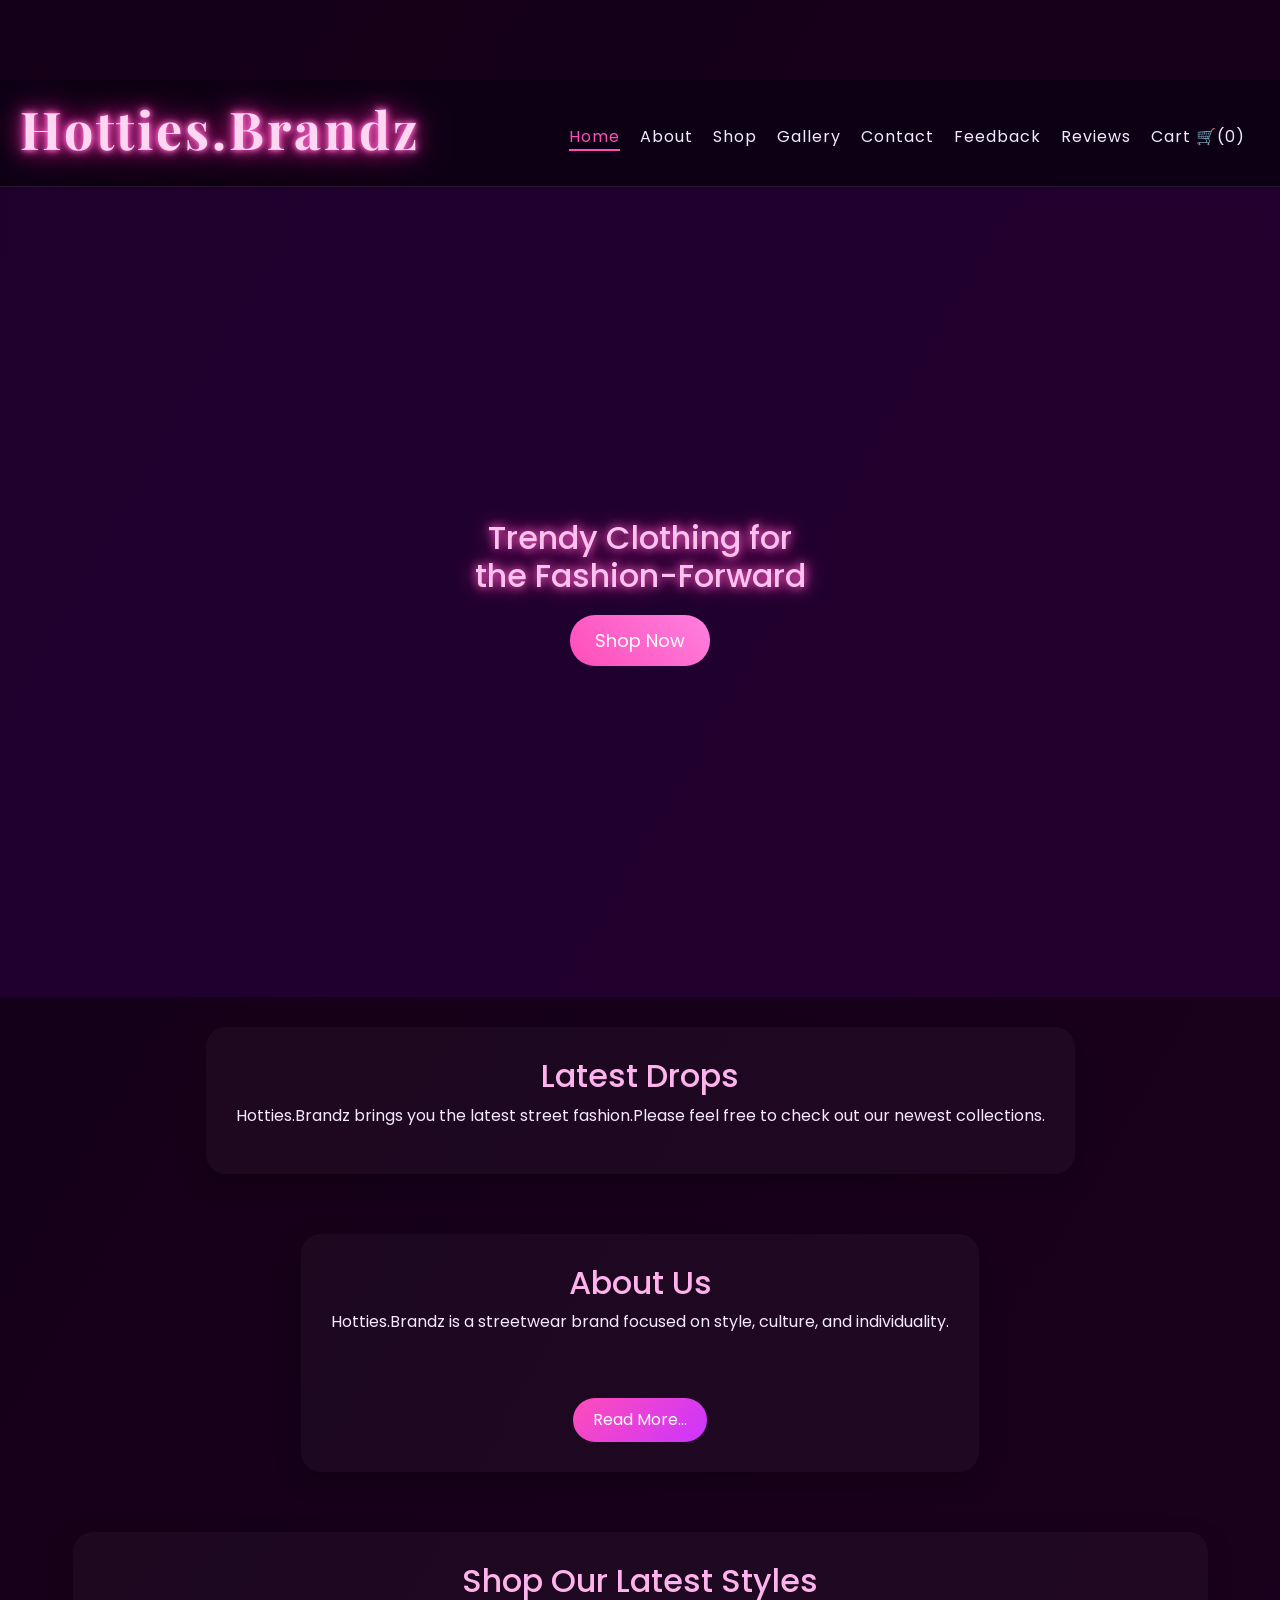
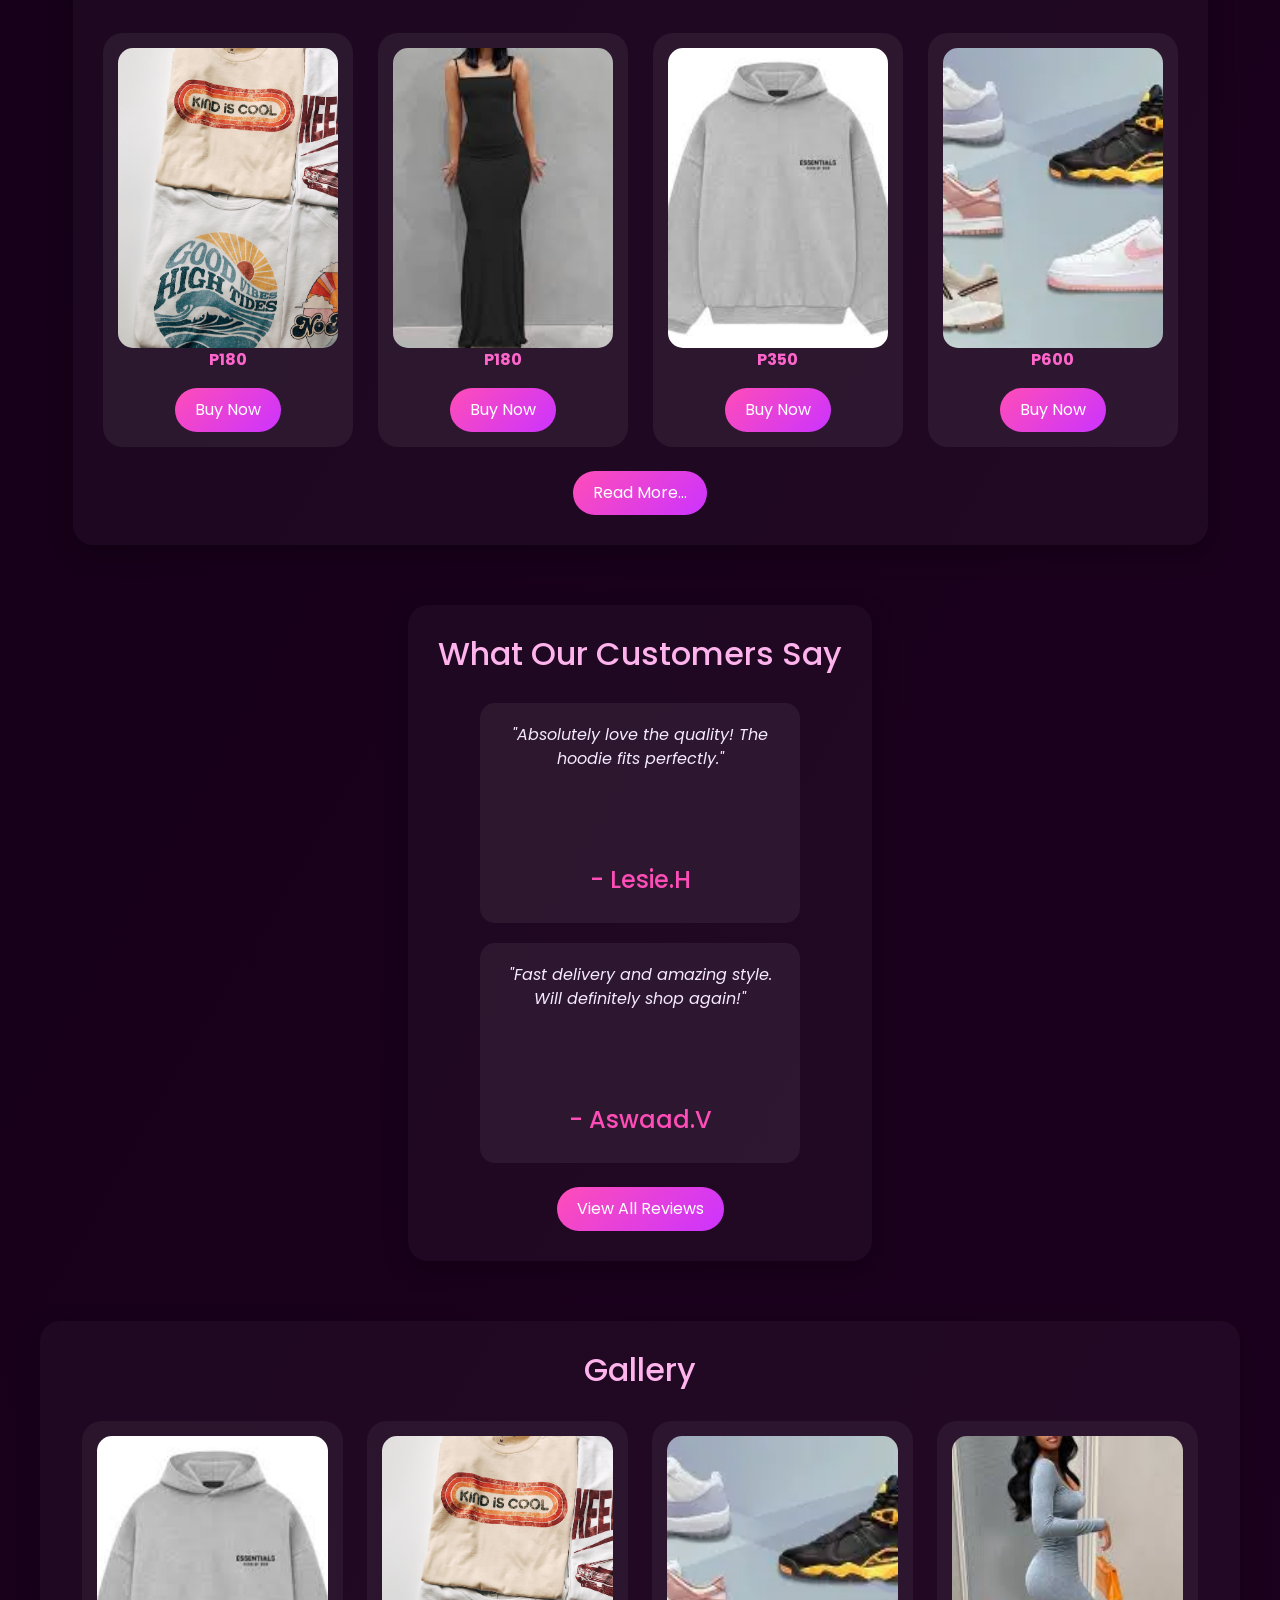
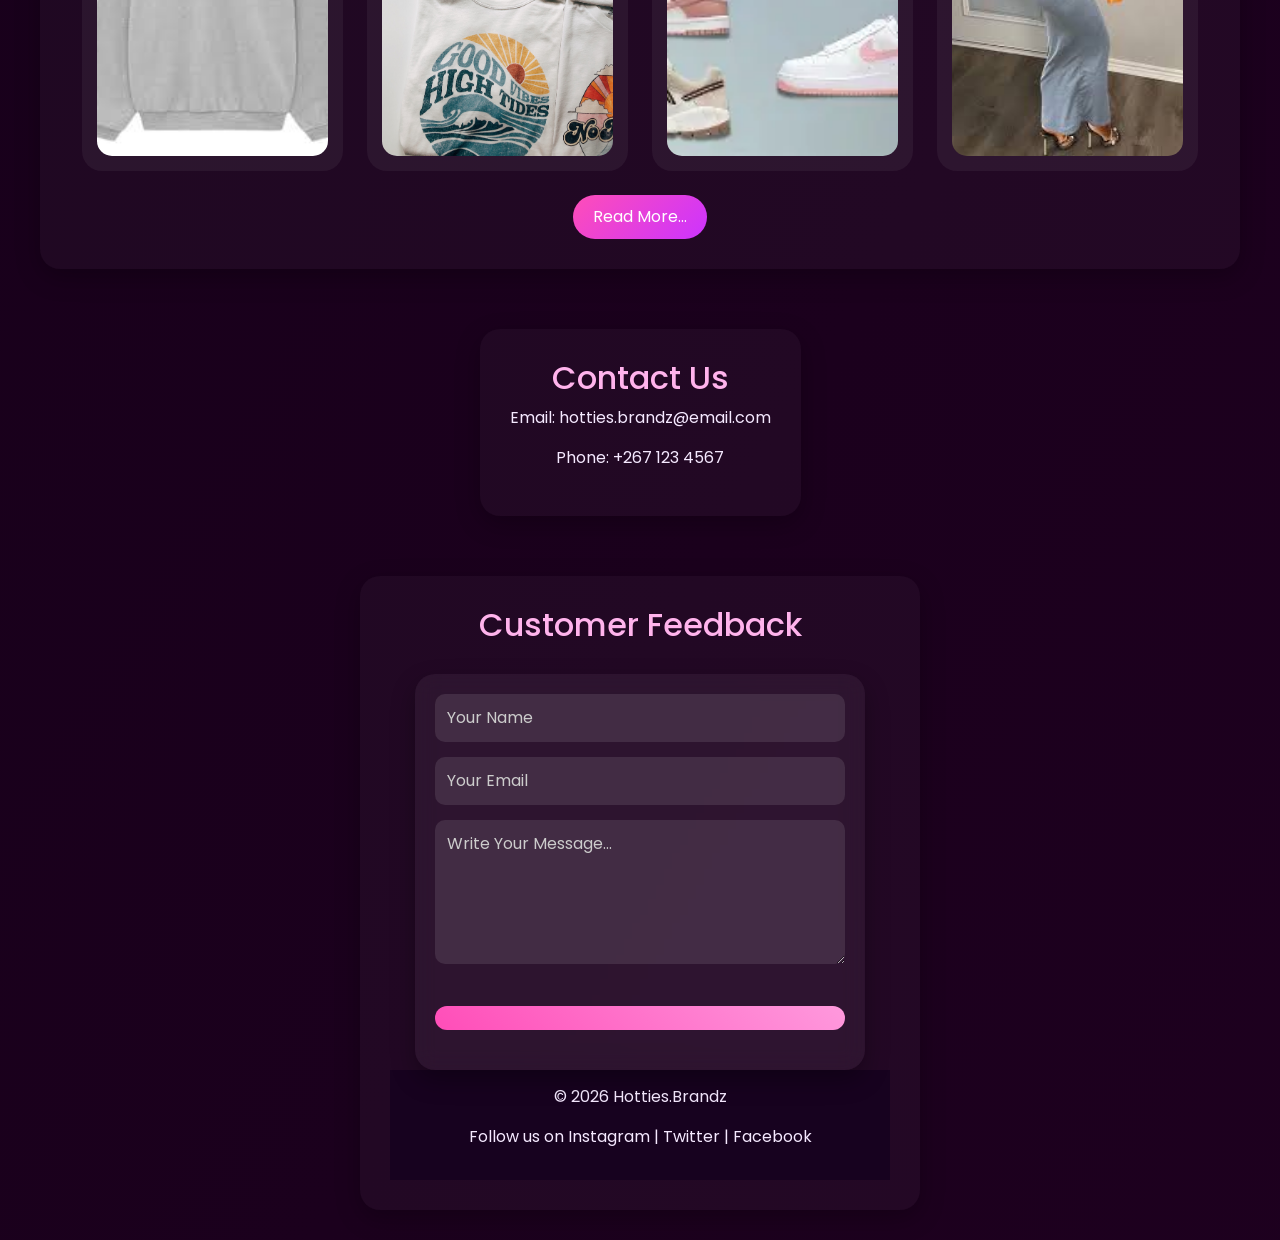
<file: index.html>
<!DOCTYPE html>
<html lang="en">
<head>
    <meta charset="UTF-8">
    <meta name="viewport" content="width=device-width, initial-scale=1.0">
    <link href="https://cdn.jsdelivr.net/npm/bootstrap@5.3.3/dist/css/bootstrap.min.css" rel="stylesheet">
    <link rel="stylesheet" href="style.css">
    <title>Hotties.Brandz</title>
    <link href="https://fonts.googleapis.com/css2?family=Playfair+Display:wght@500&family=Poppins:wght@300;400&display=swap" rel="stylesheet">
</head>
<body>
 <header>
     <h1 class="logo">Hotties.Brandz</h1>
     <button class="menu-toggle" onclick="toggleMenu()">
    ☰
    </button>

    <nav class="nav">
        <a href="index.html">Home</a>
        <a href="about.html">About</a>
        <a href="shop.html">Shop</a>
        <a href="gallery.html">Gallery</a>
        <a href="contact.html">Contact</a>
        <a href="feedback.html">Feedback</a>
        <a href="reviews.html">Reviews</a>
        <a href="cart.html">Cart 🛒(<span id="cart-count">0</span>)</a>
    </nav>
</header>
<section class="hero">
    
    <video class="hero-video" autoplay muted loop playsinline>
        <source src="neon.mp4" type="video/mp4">
        Your browser does not support the video tag.
    </video>

    <div class="hero-overlay"></div>

    <div class="hero-content">
        <h2>Trendy Clothing for <br> the Fashion-Forward</h2>
        <button onclick="location.href='shop.html'">Shop Now</button>
    </div>

</section>


<section class="content reveal">
    <h2>Latest Drops</h2>
    <p>Hotties.Brandz brings you the latest street fashion.Please feel free to check out our newest collections.</p>
</section>

<section class="content reveal">
    <h2>About Us</h2>
    <p>Hotties.Brandz is a streetwear brand focused on style, culture, and individuality.</p><br>
    <br>
    <a href="about.html">
        <button>Read More...</button>
    </a>
</section>

<section class="content reveal">
    <h2>Shop Our Latest Styles</h2>

    <div class="products row g-4">

        <div class="card col-md-4 col-sm-6">
            <img src="tshirts.png">
            <p>P180</p>
            <button onclick="showMessage()">Buy Now</button>
        </div>
        <div class="card col-md-4 col-sm-6">
            <img src="maxidress.png">
            <p>P180</p>
            <button onclick="showMessage()">Buy Now</button>
        </div>
       
       <div class="card col-md-4 col-sm-6">
            <img src="hoodie.jpeg.jfif">
            <p>P350</p>
            <button onclick="showMessage()">Buy Now</button>
        </div>
       
       <div class="card col-md-4 col-sm-6">
            <img src="sneakers.png">
            <p>P600</p>
           <button onclick="showMessage()">Buy Now</button>
        </div>
    </div>
    <br>
    <a href="shop.html">
        <button>Read More...</button>
    </a>
</section>
    <section class="content reveal">
    <h2>What Our Customers Say</h2>

    <div class="reviews">

        <div class="review-card">
            <p>"Absolutely love the quality! The hoodie fits perfectly."</p>
            <h4>- Lesie.H</h4>
        </div>

        <div class="review-card">
            <p>"Fast delivery and amazing style. Will definitely shop again!"</p>
            <h4>- Aswaad.V</h4>
        </div>

    </div>

    <br>
    <a href="reviews.html">
        <button>View All Reviews</button>
    </a>
</section>

<section class="content reveal">
    <h2>Gallery</h2>

     <div class="row g-4 justify-content-center">

    <div class="col-md-3 col-sm-6">
        <div class="gallery-card">
            <img src="hoodie.jpeg.jfif" alt="Hoodie">
        </div>
    </div>

    <div class="col-md-3 col-sm-6">
        <div class="gallery-card">
            <img src="tshirts.png" alt="T-Shirt">
        </div>
    </div>

    <div class="col-md-3 col-sm-6">
        <div class="gallery-card">
            <img src="sneakers.png" alt="Sneakers">
        </div>
    </div>

    <div class="col-md-3 col-sm-6">
        <div class="gallery-card">
            <img src="maxidress2.png" alt="Dress">
        </div>
    </div>

</div>
    <br>
    <a href="gallery.html">
        <button>Read More...</button>
    </a>
</section>
    
<section class="content reveal">
    <h2>Contact Us</h2>
    <p>Email: hotties.brandz@email.com</p>
    <p>Phone: +267 123 4567</p>
</section>

<section class="content reveal">
    <h2>Customer Feedback</h2>

    <form class="feedback-form">
        <input type="text" placeholder="Your Name" required>
        <input type="email" placeholder="Your Email" required>
        <textarea placeholder="Write Your Message..." rows="5" required></textarea>
        <button type="submit" class="submit-btn" onclick="showMessage()"></button>
    </form>
    <script src="script.js"></script>
    <script src="https://cdn.jsdelivr.net/npm/bootstrap@5.3.3/dist/js/bootstrap.bundle.min.js"></script>

<footer class="container-fluid">
    <p>© 2026 Hotties.Brandz</p>
    <p>Follow us on Instagram | Twitter | Facebook</p>
</footer>
</section>


</body>
</html>
</file>
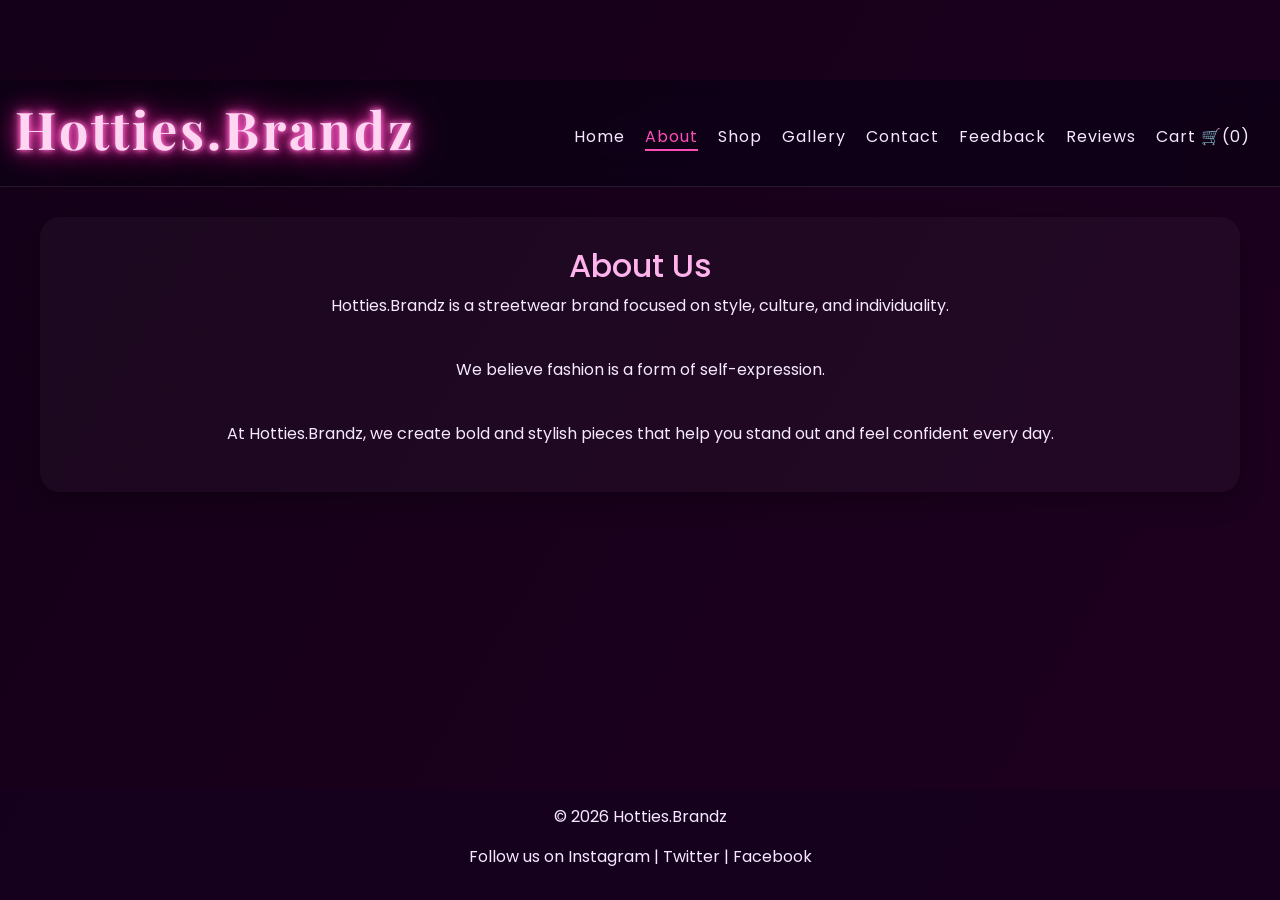
<file: about.html>
<!DOCTYPE html>
<html lang="en">
<head>
    <meta charset="UTF-8">
    <meta name="viewport" content="width=device-width, initial-scale=1.0">
    <link href="https://cdn.jsdelivr.net/npm/bootstrap@5.3.3/dist/css/bootstrap.min.css" rel="stylesheet">
    <link rel="stylesheet" href="style.css">
    <title>About - Hotties.brandz</title>
    <link href="https://fonts.googleapis.com/css2?family=Playfair+Display:wght@500&family=Poppins:wght@300;400&display=swap" rel="stylesheet">
</head>
<body>
 <header class="container-fluid">
  <h1 class="logo">Hotties.Brandz</h1>
     <button class="menu-toggle" onclick="toggleMenu()">
    ☰
    </button>

    <nav class="nav">
        <a href="index.html">Home</a>
        <a href="about.html">About</a>
        <a href="shop.html">Shop</a>
        <a href="gallery.html">Gallery</a>
        <a href="contact.html">Contact</a>
        <a href="feedback.html">Feedback</a>
        <a href="reviews.html">Reviews</a>
        <a href="cart.html">Cart 🛒(<span id="cart-count">0</span>)</a>
    </nav>
</header>
<section class="content container">
    
    <h2>About Us</h2>
    <p>Hotties.Brandz is a streetwear brand focused on style, culture, and individuality.</p><br>
    <p>We believe fashion is a form of self-expression.</p><br>
    <p>At Hotties.Brandz, we create bold and stylish pieces that help you stand out and feel confident every day.</p>
</section>

<footer class="container-fluid">
    <p>© 2026 Hotties.Brandz</p>
    <p>Follow us on Instagram | Twitter | Facebook</p>
</footer>
<script src="script.js"></script>
<script src="https://cdn.jsdelivr.net/npm/bootstrap@5.3.3/dist/js/bootstrap.bundle.min.js"></script>
</body>
</html>
</file>
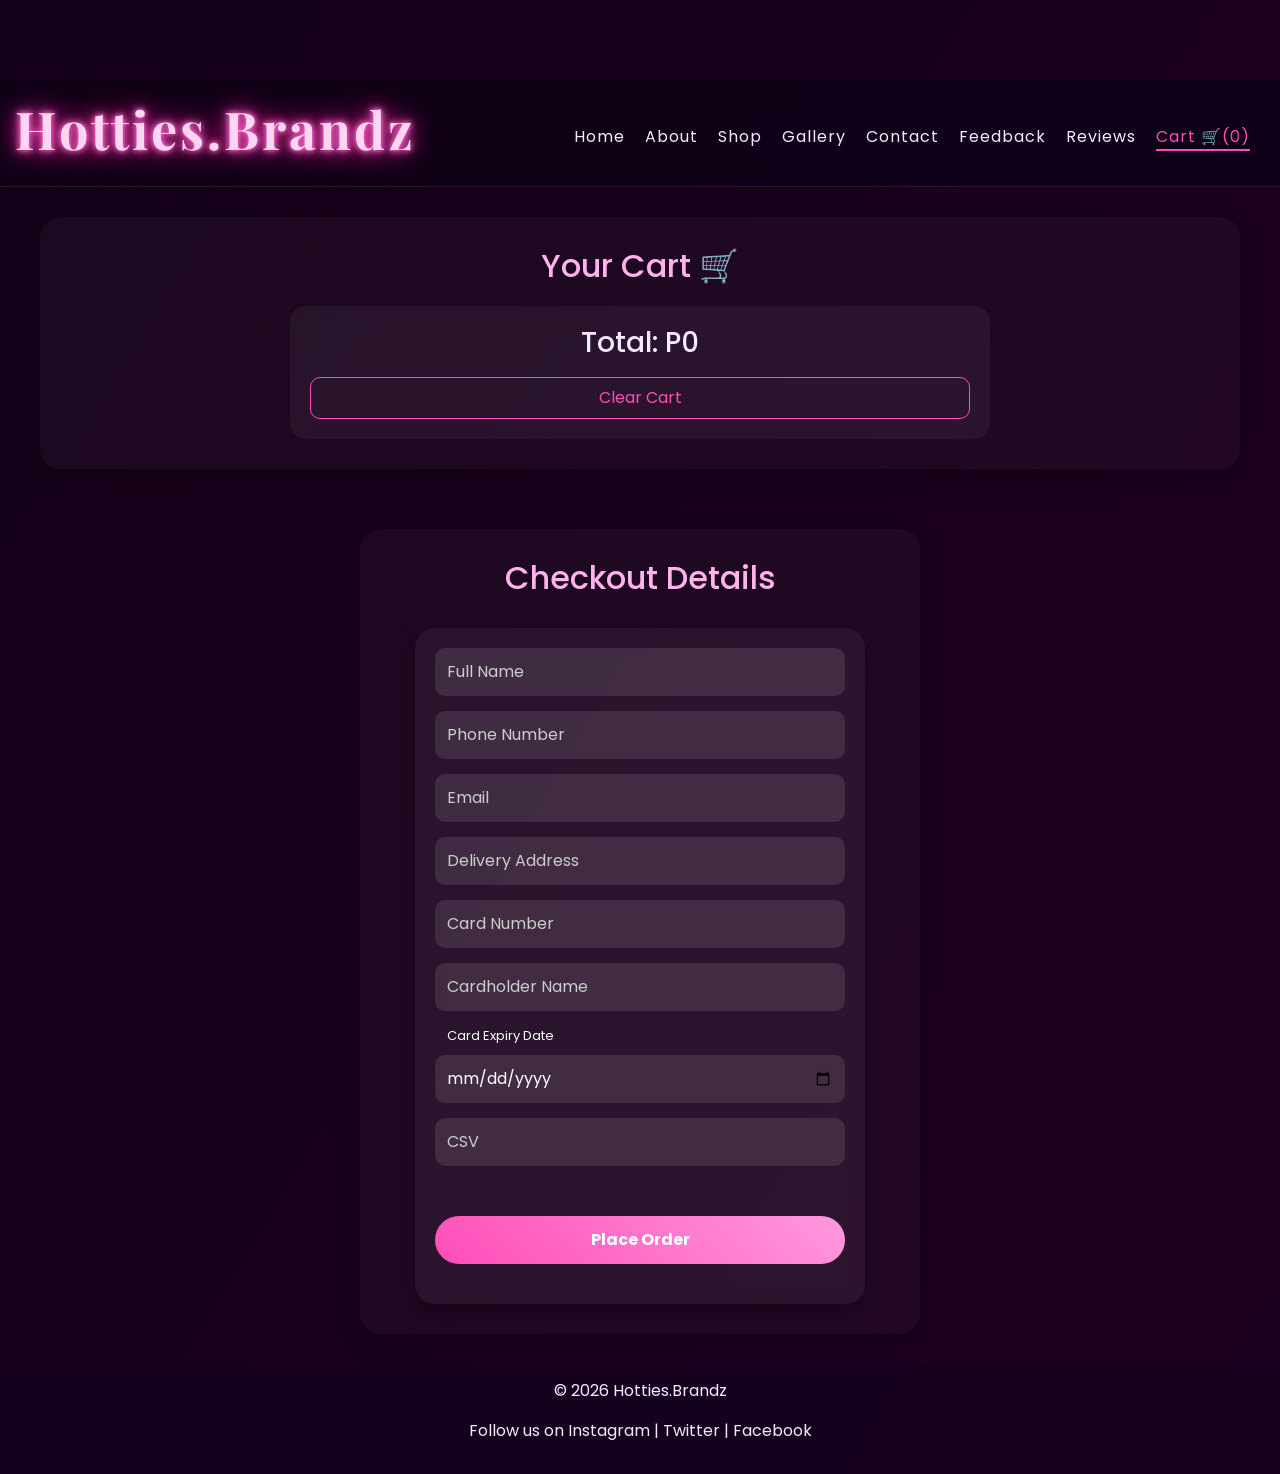
<file: cart.html>
<!DOCTYPE html>
<html lang="en">
<head>
    <meta charset="UTF-8">
    <meta name="viewport" content="width=device-width, initial-scale=1.0">
    <link href="https://cdn.jsdelivr.net/npm/bootstrap@5.3.3/dist/css/bootstrap.min.css" rel="stylesheet">
    <link rel="stylesheet" href="style.css">
    <title>Cart - Hotties.brandz</title>
    <link href="https://fonts.googleapis.com/css2?family=Playfair+Display:wght@500&family=Poppins:wght@300;400&display=swap" rel="stylesheet">
</head>
<body>

<header class="container-fluid">
     <h1 class="logo">Hotties.Brandz</h1>
   
    <button class="menu-toggle" onclick="toggleMenu()">
       ☰
    </button>

    <nav class="nav">
        <a href="index.html">Home</a>
        <a href="about.html">About</a>
        <a href="shop.html">Shop</a>
        <a href="gallery.html">Gallery</a>
        <a href="contact.html">Contact</a>
        <a href="feedback.html">Feedback</a>
        <a href="reviews.html">Reviews</a>
        <a href="cart.html">Cart 🛒(<span id="cart-count">0</span>)</a>
    </nav>
</header>
    
<section class="content container">
    <h2>Your Cart 🛒</h2>

    <div class="cart-wrapper">
        <div id="cart-list"></div>

        <div class="cart-summary">
            <h3>Total: P<span id="cart-total">0</span></h3>

            <button onclick="clearCart()" class="clear-btn">Clear Cart</button>
        </div>
    </div>
</section>


<section id="order-form" class="content">
    <h2>Checkout Details</h2>

    <form onsubmit="submitOrder(event)" class="feedback-form">
        <input type="text" placeholder="Full Name" required>
        <input type="tel" placeholder="Phone Number" required>
        <input type="email" placeholder="Email">
        <input type="text" placeholder="Delivery Address" required>
        <input type="tel" placeholder="Card Number" pattern="[0-9]{13,19}" maxlength="19" autocomplete="cc-number" required>
        <input type="text" placeholder="Cardholder Name" required>
        <div class="label">
            <label>Card Expiry Date</label>
        </div>
        <input type="date" placeholder="Expiry Date" required>
        <input type="number" placeholder="CSV" required>

 <div class="btn-center">
    <button type="submit" class="submit-btn">Place Order</button>
</div>
        
    </form>
</section>

<section id="success-banner" class="content invisible">
    <h2>Your Order Has Been Placed</h2>
    <h3>Your order progress updates will be provided through provided contact details</h3>

    <div class="success-icon">
        <img src="success.png" width="20%">
    </div>
    
    <div class="btn-center">
    <a href="shop.html" class="submit-btn">
        Go Back to Shop
    </a>
</div>
</section>
    
<footer class="container-fluid">
    <p>© 2026 Hotties.Brandz</p>
    <p>Follow us on Instagram | Twitter | Facebook</p>
</footer>

<script src="script.js"></script>
<script src="https://cdn.jsdelivr.net/npm/bootstrap@5.3.3/dist/js/bootstrap.bundle.min.js"></script>
</body>
</html>
</file>
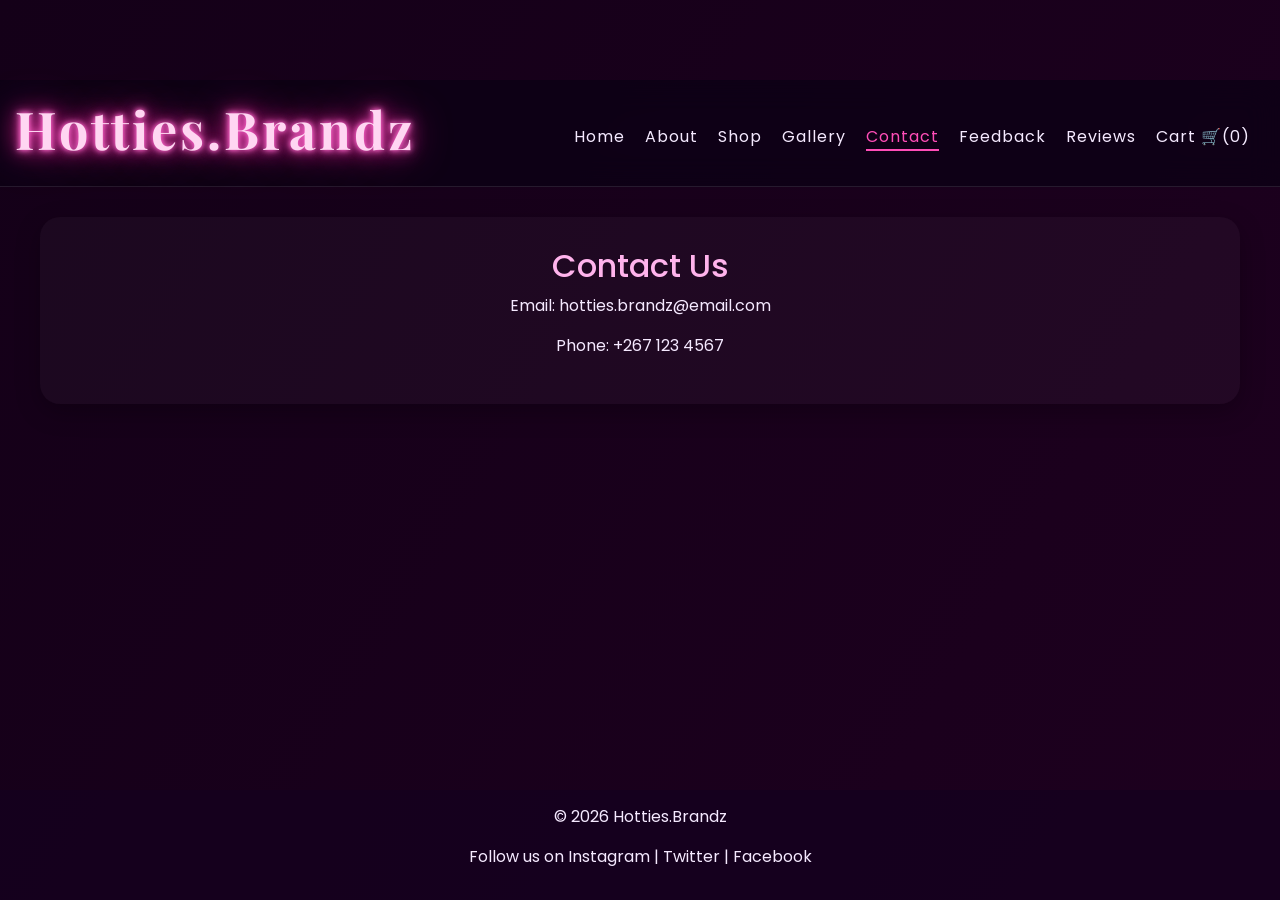
<file: contact.html>
<!DOCTYPE html>
<html lang="en">
<head>
    <meta charset="UTF-8">
    <meta name="viewport" content="width=device-width, initial-scale=1.0">
    <link href="https://cdn.jsdelivr.net/npm/bootstrap@5.3.3/dist/css/bootstrap.min.css" rel="stylesheet">
    <link rel="stylesheet" href="style.css">
    <title>Contact</title>
    <link href="https://fonts.googleapis.com/css2?family=Playfair+Display:wght@500&family=Poppins:wght@300;400&display=swap" rel="stylesheet">
</head>
<body>
<header class="container-fluid">
     <h1 class="logo">Hotties.Brandz</h1>
    <button class="menu-toggle" onclick="toggleMenu()">
    ☰
    </button>

    <nav class="nav">
        <a href="index.html">Home</a>
        <a href="about.html">About</a>
        <a href="shop.html">Shop</a>
        <a href="gallery.html">Gallery</a>
        <a href="contact.html">Contact</a>
        <a href="feedback.html">Feedback</a>
        <a href="reviews.html">Reviews</a>
        <a href="cart.html">Cart 🛒(<span id="cart-count">0</span>)</a>
    </nav>
</header>
<section class="content container">
    <h2>Contact Us</h2>
    <p>Email: hotties.brandz@email.com</p>
    <p>Phone: +267 123 4567</p>
</section>

<footer class="container-fluid">
    <p>© 2026 Hotties.Brandz</p>
    <p>Follow us on Instagram | Twitter | Facebook</p>
</footer>
<script src="script.js"></script>
<script src="https://cdn.jsdelivr.net/npm/bootstrap@5.3.3/dist/js/bootstrap.bundle.min.js"></script>
</body>
</html>
</file>
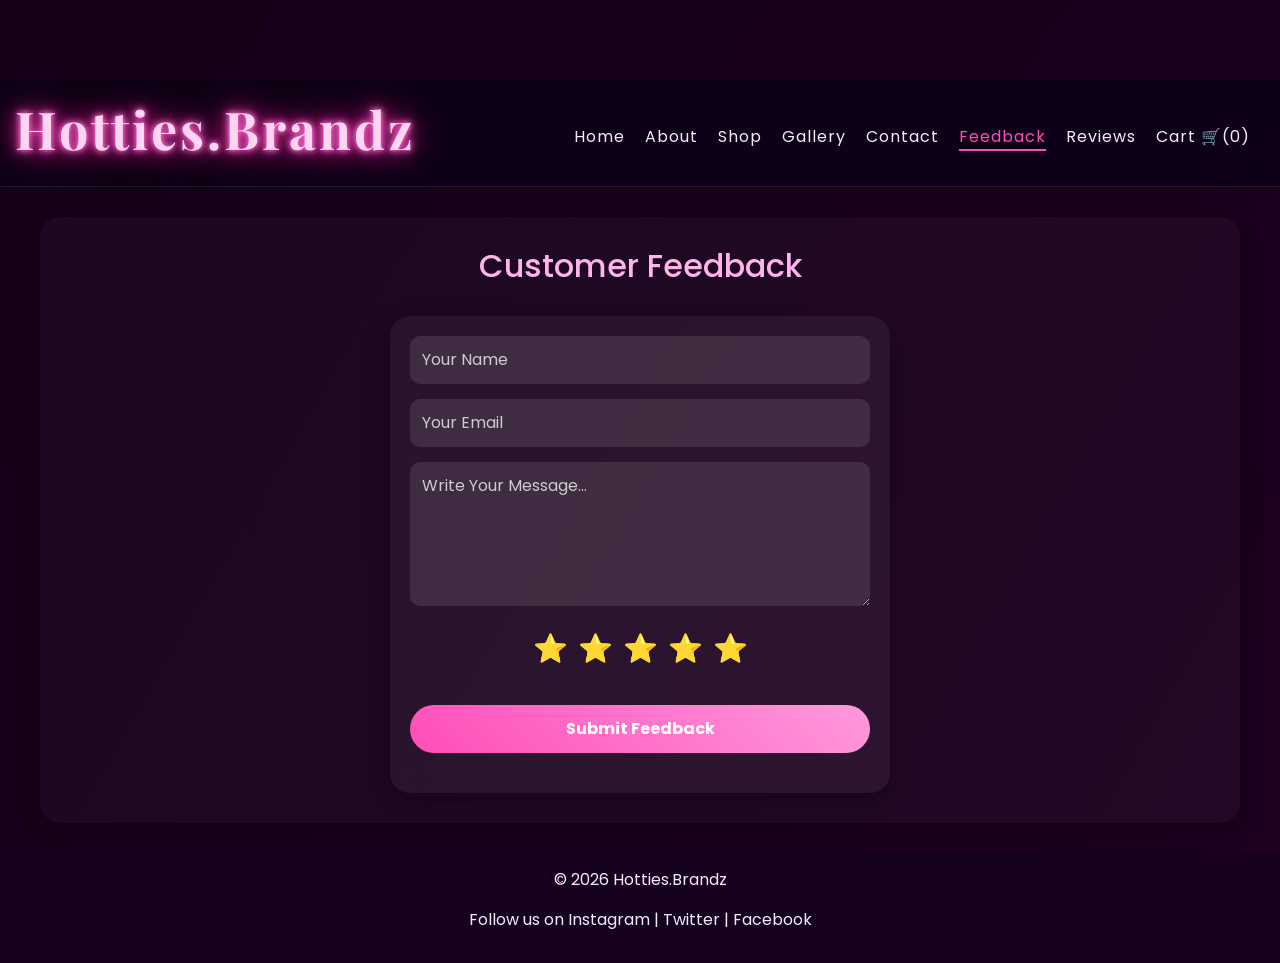
<file: feedback.html>
<!DOCTYPE html>
<html lang="en">
<head>
    <meta charset="UTF-8">
    <meta name="viewport" content="width=device-width, initial-scale=1.0">
    <link href="https://cdn.jsdelivr.net/npm/bootstrap@5.3.3/dist/css/bootstrap.min.css" rel="stylesheet">
    <link rel="stylesheet" href="style.css">
    <title>Feedback</title>
    <link href="https://fonts.googleapis.com/css2?family=Playfair+Display:wght@500&family=Poppins:wght@300;400&display=swap" rel="stylesheet">
</head>
<body>
   <header class="container-fluid">
     <h1 class="logo">Hotties.Brandz</h1>
    <button class="menu-toggle" onclick="toggleMenu()">
    ☰
    </button>

    <nav class="nav">
        <a href="index.html">Home</a>
        <a href="about.html">About</a>
        <a href="shop.html">Shop</a>
        <a href="gallery.html">Gallery</a>
        <a href="contact.html">Contact</a>
        <a href="feedback.html">Feedback</a>
        <a href="reviews.html">Reviews</a>
        <a href="cart.html">Cart 🛒(<span id="cart-count">0</span>)</a>
    </nav>
</header>
<section class="content container">
    <h2>Customer Feedback</h2>

    <form class="feedback-form" onsubmit="submitFeedback(event)">
    <input type="text" id="name" placeholder="Your Name" required>
    <input type="email" id="email" placeholder="Your Email" required>
    <textarea id="message" placeholder="Write Your Message..." rows="5" required></textarea>
    
 <div class="star-rating">
    <span onclick="setRating(1)">⭐</span>
    <span onclick="setRating(2)">⭐</span>
    <span onclick="setRating(3)">⭐</span>
    <span onclick="setRating(4)">⭐</span>
    <span onclick="setRating(5)">⭐</span>
</div>

<input type="hidden" id="rating" required>
<button type="submit" class="submit-btn">Submit Feedback</button>

</form>
    <script src="script.js"></script>
    <script src="https://cdn.jsdelivr.net/npm/bootstrap@5.3.3/dist/js/bootstrap.bundle.min.js"></script>
</section>

<footer class="container-fluid">
    <p>© 2026 Hotties.Brandz</p>
    <p>Follow us on Instagram | Twitter | Facebook</p>
</footer>
</body>
</html>
</file>
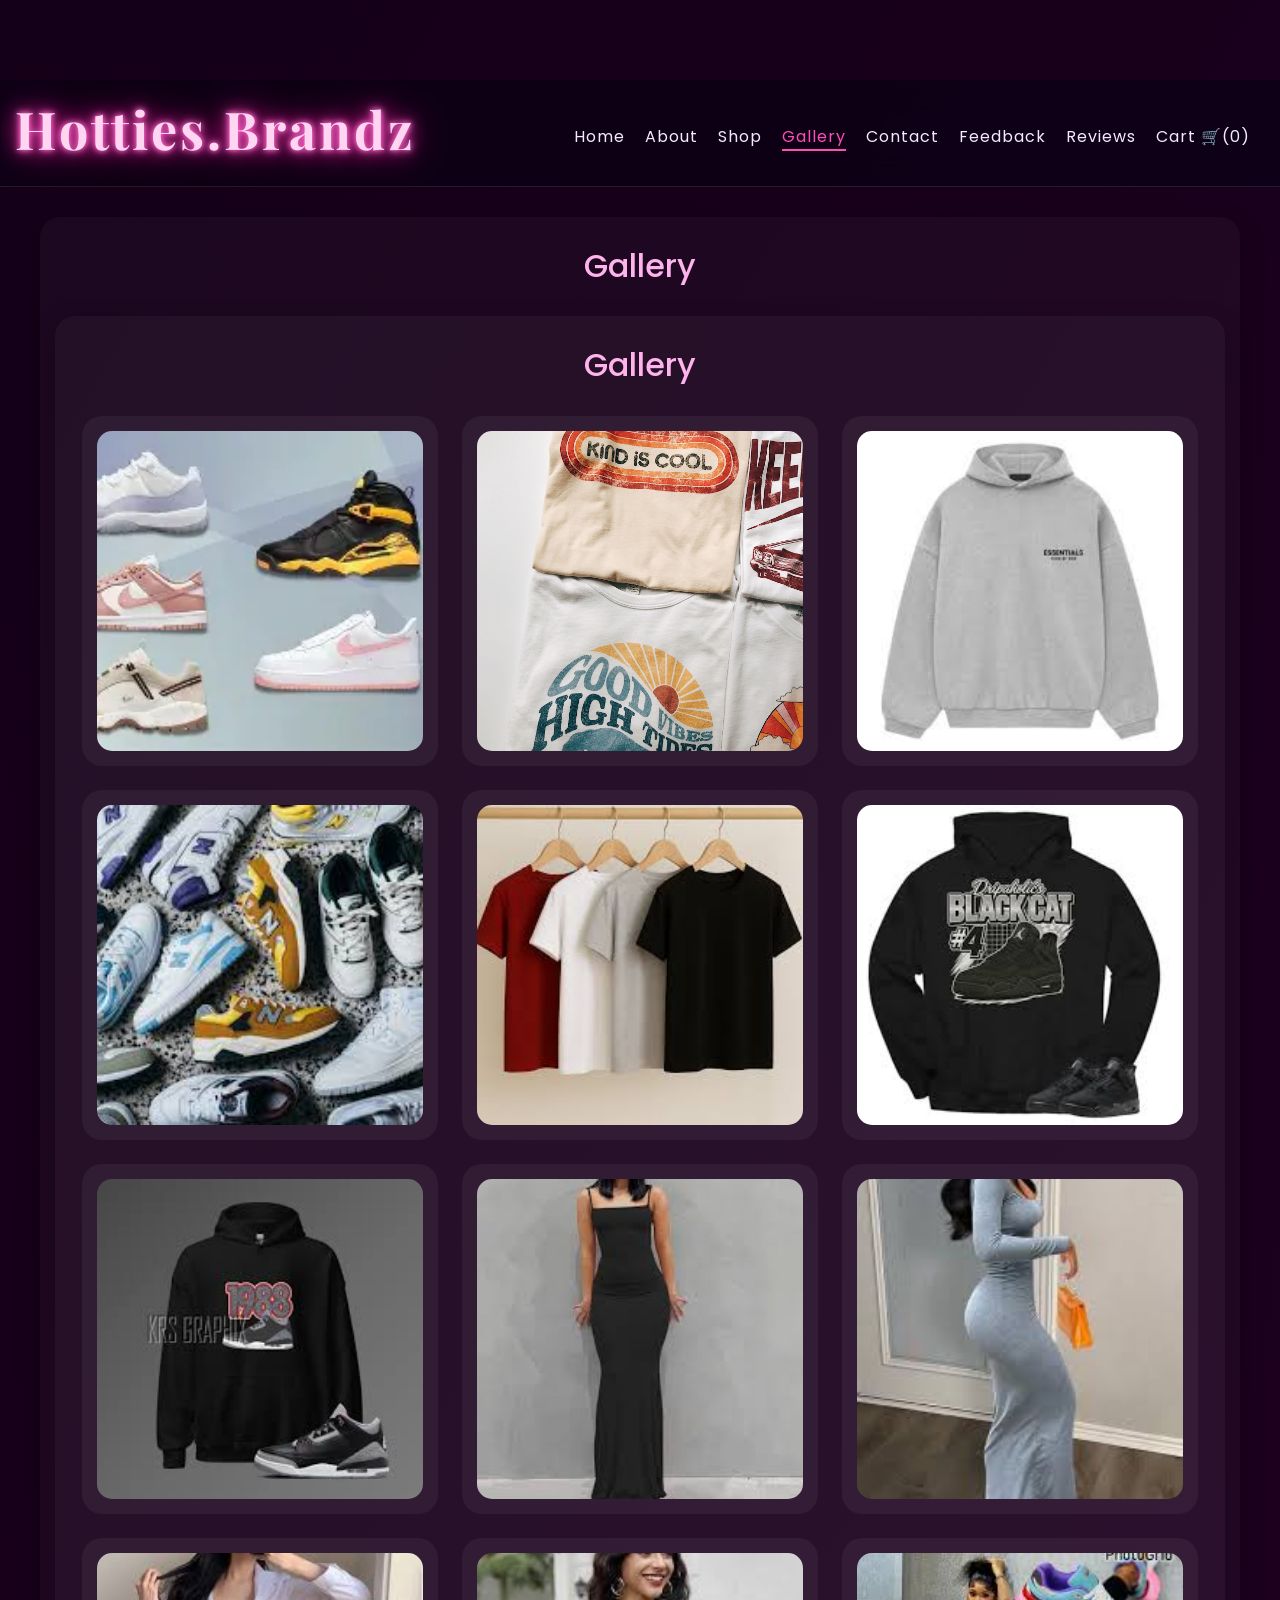
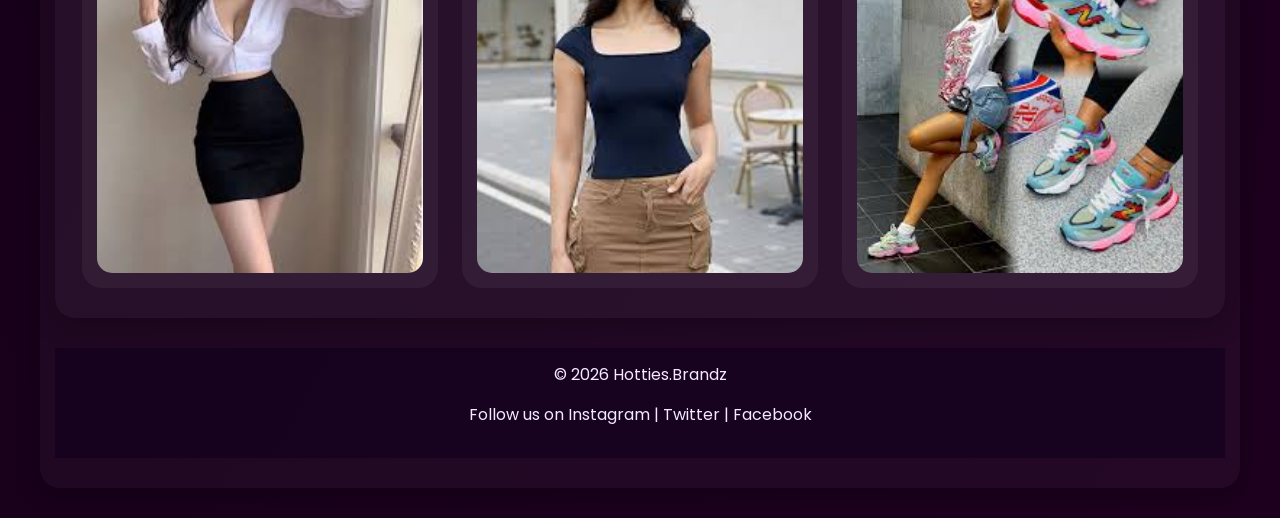
<file: gallery.html>
<!DOCTYPE html>
<html lang="en">
<head>
    <meta charset="UTF-8">
    <meta name="viewport" content="width=device-width, initial-scale=1.0">
    <link href="https://cdn.jsdelivr.net/npm/bootstrap@5.3.3/dist/css/bootstrap.min.css" rel="stylesheet">
    <link rel="stylesheet" href="style.css">
    <title>Gallery</title>
    <link href="https://fonts.googleapis.com/css2?family=Playfair+Display:wght@500&family=Poppins:wght@300;400&display=swap" rel="stylesheet">
</head>

<body>

<header class="container-fluid">
      <h1 class="logo">Hotties.Brandz</h1>
    <button class="menu-toggle" onclick="toggleMenu()">
    ☰
    </button>

    <nav class="nav">
        <a href="index.html">Home</a>
        <a href="about.html">About</a>
        <a href="shop.html">Shop</a>
        <a href="gallery.html">Gallery</a>
        <a href="contact.html">Contact</a>
        <a href="feedback.html">Feedback</a>
        <a href="reviews.html">Reviews</a>
        <a href="cart.html">Cart 🛒(<span id="cart-count">0</span>)</a>
    </nav>
</header>

<section class="content container">
    <h2>Gallery</h2>

   <section class="content container">
    <h2>Gallery</h2>

    <div class="row g-4 justify-content-center">

        <div class="col-md-4 col-sm-6">
            <div class="gallery-card">
                <img src="sneakers.png" alt="Sneakers">
            </div>
        </div>

        <div class="col-md-4 col-sm-6">
            <div class="gallery-card">
                <img src="tshirts.png" alt="T-Shirts">
            </div>
        </div>

        <div class="col-md-4 col-sm-6">
            <div class="gallery-card">
                <img src="hoodie.jpeg.jfif" alt="Hoodie">
            </div>
        </div>

        <div class="col-md-4 col-sm-6">
            <div class="gallery-card">
                <img src="sneakers2.png" alt="Sneakers">
            </div>
        </div>

        <div class="col-md-4 col-sm-6">
            <div class="gallery-card">
                <img src="tshirts2.png" alt="T-Shirts">
            </div>
        </div>

        <div class="col-md-4 col-sm-6">
            <div class="gallery-card">
                <img src="hoodie2.png" alt="Hoodie">
            </div>
        </div>

        <div class="col-md-4 col-sm-6">
            <div class="gallery-card">
                <img src="hoodie3.png" alt="Hoodie">
            </div>
        </div>

        <div class="col-md-4 col-sm-6">
            <div class="gallery-card">
                <img src="maxidress.png" alt="Maxi Dress">
            </div>
        </div>

        <div class="col-md-4 col-sm-6">
            <div class="gallery-card">
                <img src="maxidress2.png" alt="Maxi Dress">
            </div>
        </div>

        <div class="col-md-4 col-sm-6">
            <div class="gallery-card">
                <img src="miniskirt.png" alt="Mini Skirt">
            </div>
        </div>

        <div class="col-md-4 col-sm-6">
            <div class="gallery-card">
                <img src="miniskirt2.png" alt="Mini Skirt">
            </div>
        </div>

        <div class="col-md-4 col-sm-6">
            <div class="gallery-card">
                <img src="womensneaker.png" alt="Women Sneaker">
            </div>
        </div>

    </div>
</section>

<footer class="container-fluid">
    <p>© 2026 Hotties.Brandz</p>
    <p>Follow us on Instagram | Twitter | Facebook</p>
</footer>

<script src="script.js"></script>
<script src="https://cdn.jsdelivr.net/npm/bootstrap@5.3.3/dist/js/bootstrap.bundle.min.js"></script>

</body>
</html>
</file>
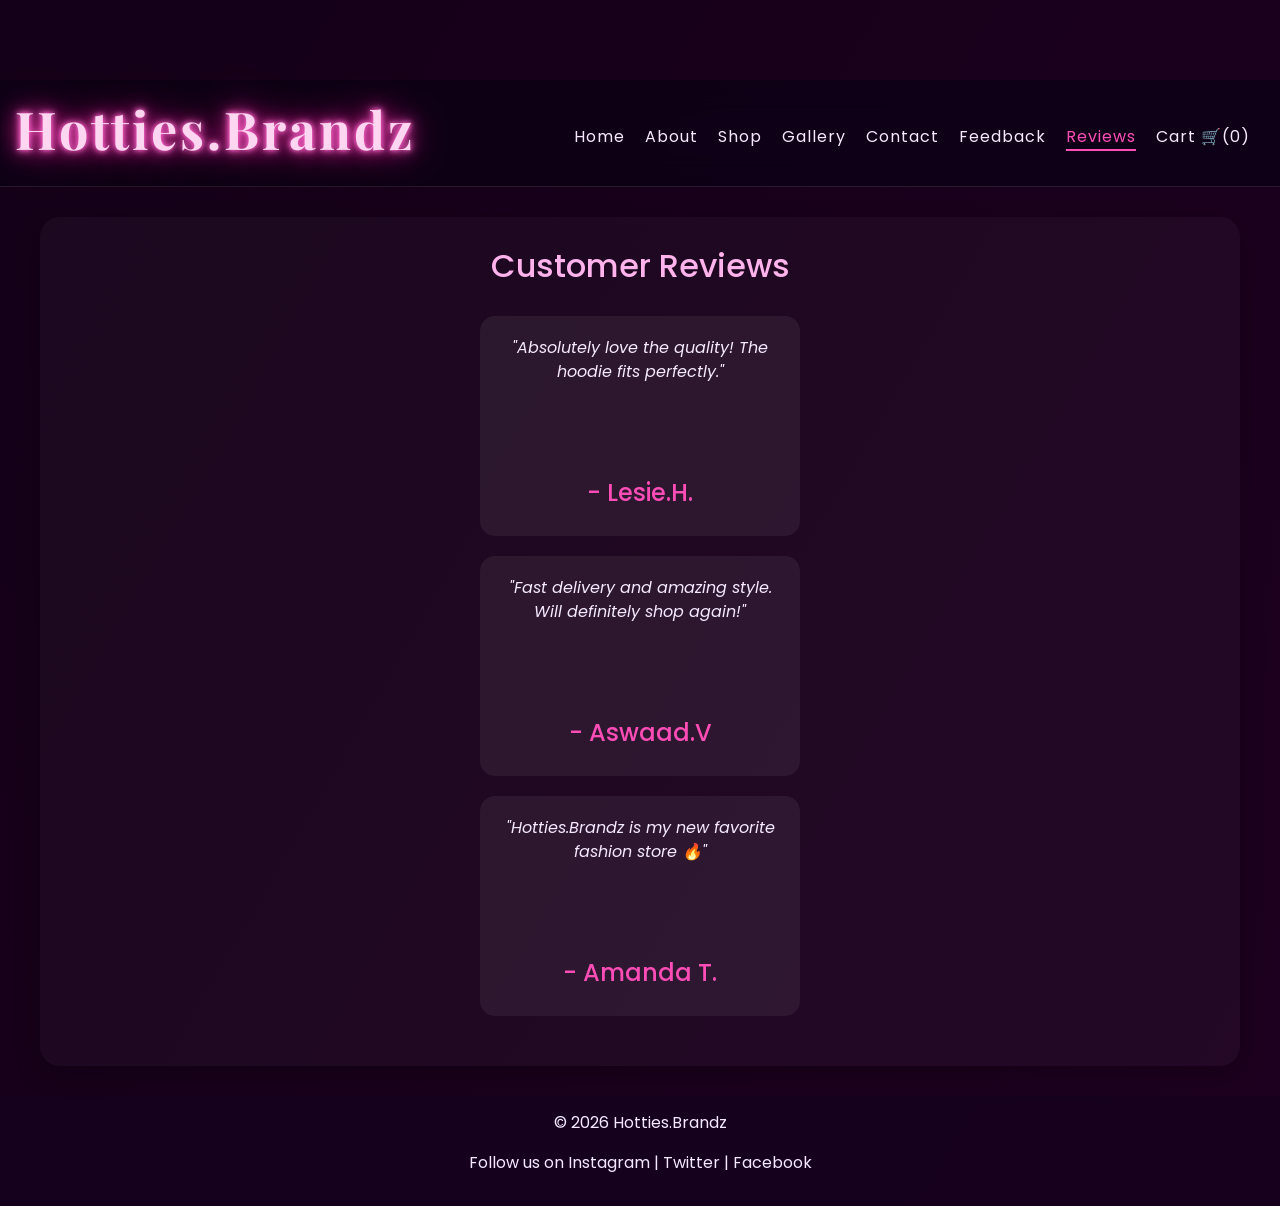
<file: reviews.html>
<!DOCTYPE html>
<html lang="en">
<head>
    <meta charset="UTF-8">
    <meta name="viewport" content="width=device-width, initial-scale=1.0">
    <link href="https://cdn.jsdelivr.net/npm/bootstrap@5.3.3/dist/css/bootstrap.min.css" rel="stylesheet">
    <link rel="stylesheet" href="style.css">
    <title>Reviews - Hotties.Brandz</title>
    <link href="https://fonts.googleapis.com/css2?family=Playfair+Display:wght@500&family=Poppins:wght@300;400&display=swap" rel="stylesheet">
</head>
<body>
<header class="container-fluid">
   <h1 class="logo">Hotties.Brandz</h1>
    <button class="menu-toggle" onclick="toggleMenu()">
    ☰
    </button>

    <nav class="nav">
        <a href="index.html">Home</a>
        <a href="about.html">About</a>
        <a href="shop.html">Shop</a>
        <a href="gallery.html">Gallery</a>
        <a href="contact.html">Contact</a>
        <a href="feedback.html">Feedback</a>
        <a href="reviews.html">Reviews</a>
        <a href="cart.html">Cart 🛒(<span id="cart-count">0</span>)</a>
    </nav>
</header>
        

<section class="content container">
    <h2>Customer Reviews</h2>

    <div class="reviews">

    <!-- Your ORIGINAL reviews (keep these) -->
    <div class="review-card">
        <p>"Absolutely love the quality! The hoodie fits perfectly."</p>
        <h4>- Lesie.H.</h4>
    </div>

    <div class="review-card">
        <p>"Fast delivery and amazing style. Will definitely shop again!"</p>
        <h4>- Aswaad.V</h4>
    </div>

    <div class="review-card">
        <p>"Hotties.Brandz is my new favorite fashion store 🔥"</p>
        <h4>- Amanda T.</h4>
    </div>

    <!-- NEW reviews will appear here -->
    <div id="reviews-container"></div>

</div>

</section>

<footer class="container-fluid">
    <p>© 2026 Hotties.Brandz</p>
    <p>Follow us on Instagram | Twitter | Facebook</p>
</footer>

<script src="script.js"></script>
<script src="https://cdn.jsdelivr.net/npm/bootstrap@5.3.3/dist/js/bootstrap.bundle.min.js"></script>
</body>
</html>
</file>
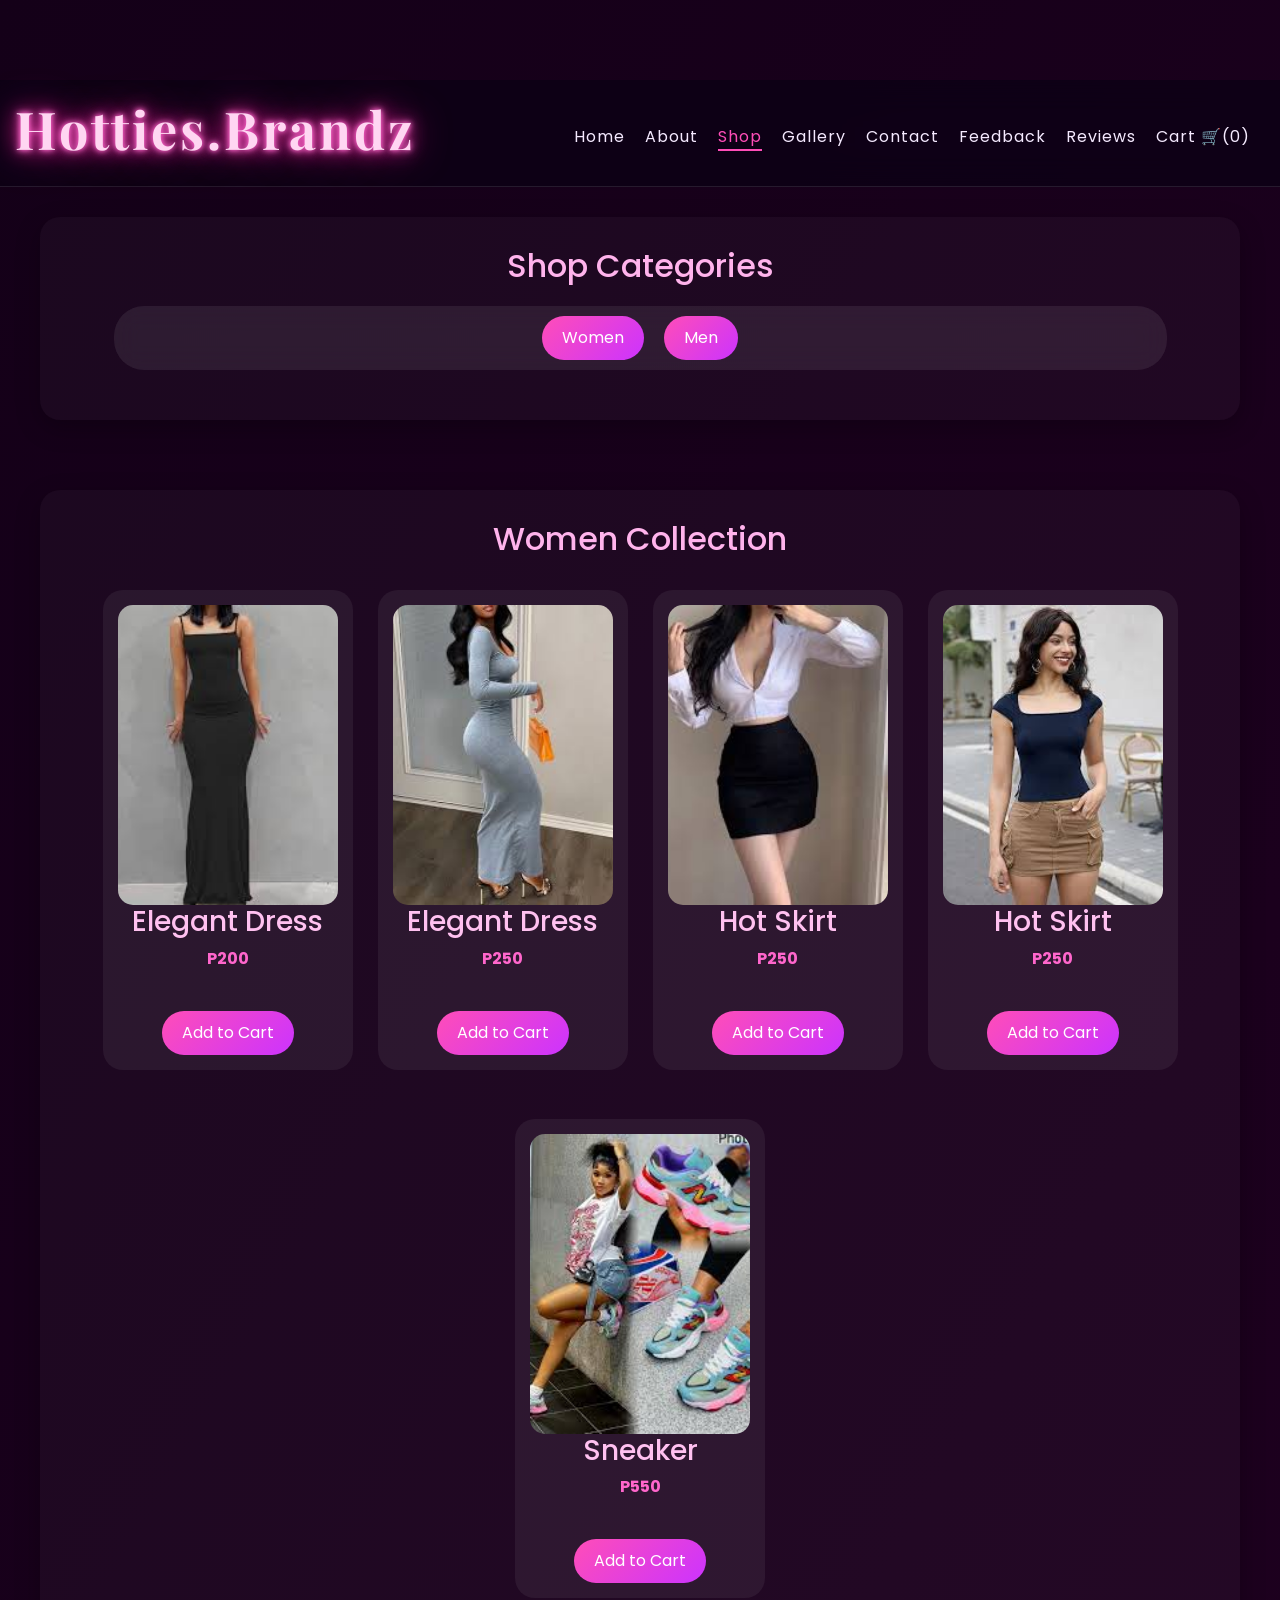
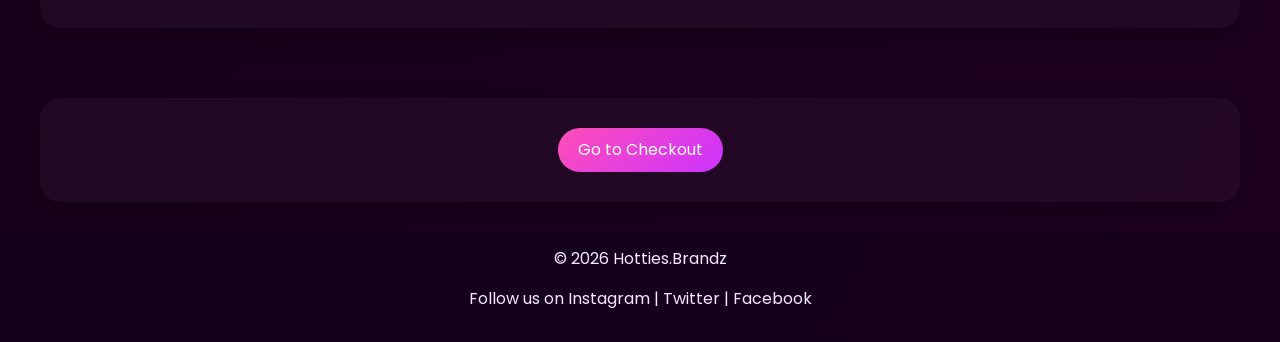
<file: shop.html>
<!DOCTYPE html>
<html lang="en">
<head>
    <meta charset="UTF-8">
    <meta name="viewport" content="width=device-width, initial-scale=1.0">
    <link href="https://cdn.jsdelivr.net/npm/bootstrap@5.3.3/dist/css/bootstrap.min.css" rel="stylesheet">
    <link rel="stylesheet" href="style.css">
    <title>Shop-Hotties.Brandz</title>
    <link href="https://fonts.googleapis.com/css2?family=Playfair+Display:wght@500&family=Poppins:wght@300;400&display=swap" rel="stylesheet">
</head>
<body>
<header class="container-fluid">
     <h1 class="logo">Hotties.Brandz</h1>
    <button class="menu-toggle" onclick="toggleMenu()">
    ☰
    </button>

    <nav class="nav">
        <a href="index.html">Home</a>
        <a href="about.html">About</a>
        <a href="shop.html">Shop</a>
        <a href="gallery.html">Gallery</a>
        <a href="contact.html">Contact</a>
        <a href="feedback.html">Feedback</a>
        <a href="reviews.html">Reviews</a>
        <a href="cart.html">Cart 🛒(<span id="cart-count">0</span>)</a>
    </nav>
</header>

<!-- CATEGORY BUTTONS -->
<section class="content container">
    <h2>Shop Categories</h2>

    <div class="floating-nav">
        <button id="women-shop-tab" onclick="showTab('women')">Women</button>
        <button id="men-shop-tab" onclick="showTab('men')">Men</button>
    </div>
</section>

<!-- WOMEN SECTION -->
<section id="women" class="content shop-tab">
    <h2>Women Collection</h2>

    <div class="products row g-4">

        <div class="card col-md-4 col-sm-6">
            <img src="maxidress.png">
            <h3>Elegant Dress</h3>
            <p>P200</p><br>
           <button class="add-btn" onclick="addToCart('Elegant Dress', 200, this)">Add to Cart</button>
        </div>
       <div class="card col-md-4 col-sm-6">
            <img src="maxidress2.png">
            <h3>Elegant Dress</h3>
            <p>P250</p><br>
           <button class="add-btn" onclick="addToCart('Elegant Dress', 250, this)">Add to Cart</button>
        </div>
        <div class="card col-md-4 col-sm-6">
            <img src="miniskirt.png">
            <h3>Hot Skirt</h3>
            <p>P250</p><br>
           <button class="add-btn" onclick="addToCart('Hot Skirt', 250, this)">Add to Cart</button>
        </div>
       <div class="card col-md-4 col-sm-6">
            <img src="miniskirt2.png">
            <h3>Hot Skirt</h3>
            <p>P250</p><br>
            <button class="add-btn" onclick="addToCart('Hot Skirt', 250, this)">Add to Cart</button>
        </div>
        <div class="card col-md-4 col-sm-6">
            <img src="womensneaker.png">
            <h3>Sneaker</h3>
            <p>P550</p><br>
            <button class="add-btn" onclick="addToCart('Sneaker', 550, this)">Add to Cart</button>
        </div>

    </div>
</section>

<!-- MEN SECTION -->
<section id="men" class="content shop-tab invisible">
    <h2>Men Collection</h2>

    <div class="products row g-4">

        <div class="card col-md-4 col-sm-6">
            <img src="hoodie.jpeg.jfif">
            <h3>Hoodie</h3>
            <p>P350</p><br>
            <button class="add-btn" onclick="addToCart('Hoodie', 350, this)">Add to Cart</button>
        </div>
       <div class="card col-md-4 col-sm-6">
            <img src="hoodie2.png">
            <h3>Hoodie</h3>
            <p>P350</p><br>
            <button class="add-btn" onclick="addToCart('Hoodie', 350, this)">Add to Cart</button>
        </div>
        <div class="card col-md-4 col-sm-6">
            <img src="hoodie3.png">
            <h3>Hoodie</h3>
            <p>P350</p><br>
          <button class="add-btn" onclick="addToCart('Hoodie', 350, this)">Add to Cart</button>
        </div>
        <div class="card col-md-4 col-sm-6">
            <img src="tshirts.png">
            <h3>T-Shirt</h3>
            <p>P180</p><br>
           <button class="add-btn" onclick="addToCart('T-shirt', 180, this)">Add to Cart</button>
        </div>
       <div class="card col-md-4 col-sm-6">
            <img src="tshirts2.png">
            <h3>T-Shirt</h3>
            <p>P180</p><br>
            <button class="add-btn" onclick="addToCart('T-shirt', 180, this)">Add to Cart</button>
        </div>
        <div class="card col-md-4 col-sm-6">
            <img src="sneakers.png">
            <h3>Sneakers</h3>
            <p>P600</p><br>
             <button class="add-btn" onclick="addToCart('Sneaker', 600, this)">Add to Cart</button>
        </div>

</div>
</section>

  <section class="content container">
      
     <a href="cart.html"><button>Go to Checkout</button>
</a>
</section> 
   
<footer class="container-fluid">
    <p>© 2026 Hotties.Brandz</p>
    <p>Follow us on Instagram | Twitter | Facebook</p>
</footer>
<script src="script.js"></script>
<script src="https://cdn.jsdelivr.net/npm/bootstrap@5.3.3/dist/js/bootstrap.bundle.min.js"></script>
</body>
</html>
</file>
<file: style.css>
html, body {
    margin: 0;
    padding: 0;
}

/* GLOBAL / RESET */
* {
    box-sizing: border-box;
}

html {
    background: linear-gradient(120deg, #140018, #220022, #2b0033);
    scroll-behavior: smooth;
}

body {
    margin: 0;
    font-family: 'Poppins', sans-serif;
    color: #f5e9ff;
    padding-top: 80px;
    background: linear-gradient(120deg, #140018, #220022, #2b0033);
    background-size: 300% 300%;
    animation: luxuryBG 18s ease infinite;
    min-height: 100vh;
    display: flex;
    flex-direction: column;
}

@keyframes luxuryBG {
    0% { background-position: 0% 50%; }
    50% { background-position: 100% 50%; }
    100% { background-position: 0% 50%; }
}

/* Sparkle background */
body::before {
    content: "";
    position: fixed;
    inset: 0;
    background:
        radial-gradient(circle at 20% 30%, rgba(255,105,180,0.08), transparent 40%),
        radial-gradient(circle at 80% 70%, rgba(255,0,150,0.08), transparent 40%);
    z-index: -1;
}

/* HEADER / NAV */
header {
    width: 100%;
    padding: 18px 20px;
    background: rgba(10, 0, 20, 0.7);
    backdrop-filter: blur(15px);
    border-bottom: 1px solid rgba(255,255,255,0.1);
    z-index: 1000;
    display: flex;
    justify-content: space-between;
    align-items: center;
    position: relative;
}

.nav {
    display: flex;
    flex-wrap: wrap;
    justify-content: center;
    gap: 20px;
    padding: 0px 15px 0px 15px;
    margin-top: 10px;
    transition: all 0.3s ease;
}

.nav a {
    position: relative;
    color: #f5e9ff;
    text-decoration: none;
    font-size: 16px;
    letter-spacing: 1px;
}

.nav a::after {
    content: "";
    position: absolute;
    left: 0;
    bottom: -5px;
    width: 0%;
    height: 2px;
    background: linear-gradient(90deg, #ff4db8, #ff99dd);
    transition: 0.3s;
}

.nav a:hover::after {
    width: 100%;
}

.nav a:hover {
    color: #ff99dd;
}

/* HERO */
.hero {
    position: relative;
    height: 90vh;
    display: flex;
    align-items: center;
    justify-content: center;
    overflow: hidden;
    text-align: center;
}

.hero-video {
    position: absolute;
    inset: 0;
    min-width: 100%;
    min-height: 100%;
    object-fit: cover;
    z-index: 0;
}

.hero-overlay {
    position: absolute;
    inset: 0;
    background: rgba(40, 0, 60, 0.6);
    backdrop-filter: blur(3px);
    pointer-events: none;
}

.hero-content {
    position: relative;
    z-index: 1;
    color: #ffc1f0;
}

.hero-content h2 {
    font-size: 48px;
    margin-bottom: 20px;
    text-shadow: 0 0 10px #ff66cc, 0 0 20px #ff33aa;
}

.hero-content button {
    background: linear-gradient(45deg, #ff4db8, #ff80df);
    border: none;
    padding: 12px 25px;
    border-radius: 25px;
    font-size: 18px;
    color: white;
    cursor: pointer;
    transition: 0.3s;
}

.hero-content button:hover {
    transform: scale(1.1);
}

/* CONTENT SECTIONS */
.content {
    background: rgba(255,255,255,0.03);
    margin: 30px auto;
    padding: 30px;
    border-radius: 20px;
    max-width: 1200px;
    text-align: center;
    box-shadow: 0 8px 25px rgba(0,0,0,0.25);
}

.content h2 {
    color: #ffb3ec;
    font-size: 32px;
}

/* SHOP NAV (CATEGORIES) */
.floating-nav {
    position: sticky;
    top: 90px;
    z-index: 999;
    display: flex;
    justify-content: center;
    gap: 20px;
    padding: 10px;
    margin: 20px auto;
    width: 90%;
    background: rgba(255,255,255,0.08);
    backdrop-filter: blur(12px);
    border-radius: 30px;
}

/*PRODUCTS GRID */
#women, #men {
    max-width: 1200px;
    margin: 40px auto;
}

.products {
    display: flex;
    flex-wrap: wrap;
    justify-content: center;
    gap: 25px;
}

.invisible {
    display: none;
}

/* PRODUCT CARD*/
.card {
    width: 250px;
    background: rgba(255,255,255,0.05);
    padding: 15px;
    border-radius: 20px;
    text-align: center;
    overflow: hidden;
    transition: 0.3s ease;
}

.card:hover {
    transform: translateY(-10px);
    box-shadow: 0 0 25px rgba(255,102,204,0.3);
}

.card img {
    width: 100%;
    height: 300px;
    object-fit: cover;
    border-radius: 15px;
    display: block;
}
.card h3 {
    color: #ffc1f0;
}

.card p {
    color: #ff66cc;
    font-weight: bold;
}

.card button {
    margin-top: auto;
    align-self: center;
}

/* BUTTONS */
button {
    background: linear-gradient(135deg, #ff4db8, #cc33ff);
    border: none;
    padding: 10px 20px;
    border-radius: 30px;
    color: white;
    cursor: pointer;
    transition: 0.3s;
}

button:hover {
    box-shadow: 0 0 15px rgba(255,77,184,0.6);
    transform: scale(1.05);
}

button.added {
    background: gray !important;
    cursor: not-allowed;
    opacity: 0.7;
}

/* CART*/
.cart {
    max-width: 400px;
    margin: 30px auto;
}

#cart-items {
    list-style: none;
    padding: 0;
}

#cart-items li {
    background: rgba(255,255,255,0.08);
    margin: 8px 0;
    padding: 10px;
    border-radius: 10px;
}

#cart-items button {
    background: #ff4d88;
    padding: 5px 10px;
    border-radius: 8px;
    font-size: 12px;
}

#cart-items button:hover {
    background: #ff1a66;
}

#total {
    color: #ff99dd;
}

/* REVIEWS */
.reviews {
    display: flex;
    flex-direction:column;
    gap: 20px;
    align-items:center;
    margin-top: 30px;
}
.review-card {
    background: rgba(255,255,255,0.06);
    padding: 20px;
    border-radius: 15px;
    width:90%;
    max-width:350px;
    height: 220px; /*fixed height */
    display: flex;
    flex-direction: column;
    justify-content: space-between;
    overflow:hidden;
    text-align: center;
}

.review-card:hover {
    transform: translateY(-5px);
}
.review-card p {
    font-style: italic;
    display: -webkit-box;
    -webkit-line-clamp: 3; /* limits text to 3 lines */
    -webkit-box-orient: vertical;
    overflow: hidden;
    margin-bottom:10px;
}
.review-card h4 {
    margin-top: auto;
    color: #ff4db8;
}

/* FOOTER */
footer {
    background: rgba(20, 0, 30, 0.8);
    text-align: center;
    padding: 15px;
    margin-top: auto;
}
/*utilities*/
.reveal {
    opacity: 0;
    transform: translateY(50px);
    transition: 0.8s ease;
}

.reveal.active {
    opacity: 1;
    transform: translateY(0);
}

/*MOBILE*/
@media (max-width: 600px) {
   
    .hero-content h2{
        font-size:32px;
    }
}
.feedback-form {
    text-align: center;
    max-width: 500px;
    margin: 0 auto;
    background: rgba(255, 255, 255, 0.05);
    padding: 25px;
    border-radius: 20px;
    backdrop-filter: blur(10px);
    box-shadow: 0 10px 25px rgba(0,0,0,0.3);
}

.feedback-form input,
.feedback-form textarea {
    width: 100%;
    padding: 12px;
    margin-bottom: 15px;
    border: none;
    border-radius: 10px;
    background: rgba(255,255,255,0.1);
    color: white;
    font-family: 'Poppins', sans-serif;
}

.feedback-form input::placeholder,
.feedback-form textarea::placeholder {
    color: #ccc;
}
.feedback-form input:focus,
.feedback-form textarea:focus {
    outline: none;
    border: 1px solid #ff4db8;
    box-shadow: 0 0 10px rgba(255,77,184,0.5);
}
.feedback-form button {
    width: 100%;
}
.submit-btn {
    display: inline-block;
    text-decoration:none;
    margin: 20px auto;
    width: 60%;
    padding: 12px;
    border: none;
    border-radius: 25px;
    background: linear-gradient(45deg, #ff4db8, #ff99dd);
    color: white;
    font-weight: bold;
    cursor: pointer;
    transition: 0.3s;
}

.submit-btn:hover {
    transform: scale(1.05);
    opacity: 0.9;
}
#cart-list {
    list-style: none;
    padding: 0;
}

#cart-list li {
    background: rgba(255,255,255,0.08);
    margin-bottom: 10px;
    padding: 10px;
    border-radius: 10px;
}
#cart-list {
    max-width: 600px;
    margin: 0 auto;
}

.cart-item {
    display: flex;
    justify-content: space-between;
    align-items: center;
    background: rgba(255,255,255,0.08);
    padding: 12px;
    margin-bottom: 12px;
    border-radius: 12px;
    backdrop-filter: blur(8px);
    transition:0.3s ease;
}
.cart-item:hover {
    transform: translateY(-3px);
}

.cart-info {
    display: flex;
    flex-direction: column;
}

.cart-actions button {
    background: #ff99dd;
    color:black;
    border: none;
    padding: 5px 8px;
    border-radius: 6px;
    cursor: pointer;
}
.cart-actions span {
    margin: 0 5px;
    font-weight: bold;
}

.remove-btn {
    background: #ff4d6d;
    color: white;
}
form.feedback-form {
    margin-top: 30px;
}
.btn-center {
    display: flex;
    justify-content: center;
    margin-top: 15px;
}
.added {
    background: gray !important;
}
.cart-wrapper {
    max-width: 700px;
    margin: auto;
}

.cart-summary {
    margin-top: 20px;
    padding: 20px;
    border-radius: 15px;

    background: rgba(255,255,255,0.05);
    backdrop-filter: blur(10px);

    text-align: center;
}

.clear-btn {
    margin-top: 10px;
    background: transparent;
    border: 1px solid #ff4db8;
    color: #ff4db8;
    padding: 8px 15px;
    border-radius: 10px;
    cursor: pointer;
}

.label {
   text-align: left;
   color: white;
   font-family: 'Poppins', sans-serif;
   font-size: small;
   margin-bottom: 10px;
   margin-left: 12px;
}

.w-full {
   width: 100% !important;
}

.success-icon {
   height: 500px;
   padding-top: 100px;
}

.clear-btn:hover {
    background: #ff4db8;
    color: white;
}
.nav a.active {
    color: #ff4db8;
    border-bottom: 2px solid #ff4db8;
}
.menu-toggle {
    display: none;
    background: none;
    border: none;
    color: white;
    font-size: 30px;
    cursor: pointer;
}
/* DESKTOP NAV (default) */
.nav {
    display: flex;
    flex-direction: row;
    position: static;
    background: none;
    gap: 20px;
}

.menu-toggle {
    display: none;
}

/* MOBILE NAV */
@media (max-width: 1024px) {

    header {
        padding: 15px 20px;
    }

    .menu-toggle {
        display: block;
        background: none;
        border: none;
        color: white;
        font-size: 30px;
        cursor: pointer;
    }

    .nav {
        display: none;
        position: absolute;
        top: 80px;
        left: 0;
        width: 100%;

        background: rgba(10,0,20,0.96);

        flex-direction: column;
        align-items: center;
        gap: 10px;
        padding: 20px 0;
        z-index: 999;
    }

    .nav.show {
        display: flex;
    }

    .nav a {
        width: 100%;
        text-align: center;
        padding: 12px;
        font-size: 17px;
    }
}
     
@keyframes slideDown {
    from {
        transform: translateY(-20px);
        opacity: 0;
    }
    to {
        transform: translateY(0);
        opacity: 1;
    }
}
    .reviews {
        flex-direction: column;
        align-items: center;
    }

    .review-card {
        width: 90%;
        max-width: 320px;
    }

    .feedback-form {
        width: 90%;
        padding: 20px;
    }

    .cart-wrapper {
        width: 95%;
        margin: auto;
    }

    .cart-summary {
        width: 100%;
        box-sizing: border-box;
    }

    .submit-btn,
    .clear-btn {
        width: 100%;
    }

    .hero-content h2 {
        font-size: 32px;
    }
}
.invisible {
    display: none;
}

.feedback-form {
        width: 90%;
        padding: 20px;
}
.submit-btn,
.clear-btn {
        width: 100%;
}
.delete-btn {
    margin-top: 10px;
    padding: 6px 12px;
    border: none;
    border-radius: 10px;

    background: #ff4d6d;
    color: white;
    cursor: pointer;

    font-size: 12px;
    transition: 0.3s;
}

.delete-btn:hover {
    background: #ff1a4d;
}
.star-rating {
    display: flex;
    justify-content: center;
    gap: 10px;
    margin-bottom: 15px;
}

.star-rating span {
    font-size: 28px;
    cursor: pointer;
    color: #555;
    transition: 0.3s;
}

/* Hover glow */
.star-rating span:hover {
    transform: scale(1.2);
}

/* Active stars */
.star-rating span.active {
    color: gold;
    text-shadow: 0 0 8px gold;
}
.logo {
    font-family: 'Playfair Display', serif;
    font-size: 52px;
    font-weight: bold;
    letter-spacing: 3px;

    color: #ffd6f2;

    text-shadow:
        0 0 5px #ff66cc,
        0 0 10px #ff66cc,
        0 0 20px #ff33aa,
        0 0 40px rgba(255, 0, 150, 0.8);

    transition: 0.3s ease;
}

.logo:hover {
    transform: scale(1.03);
    text-shadow:
        0 0 8px #ff99dd,
        0 0 15px #ff66cc,
        0 0 30px #ff33aa;
}

/* MOBILE */
@media (max-width: 768px) {

    .logo {
        font-size: 34px;
        letter-spacing: 2px;
    }

}
/* ===== BOOTSTRAP SAFE FIXES ===== */

.container,
.container-fluid {
    padding-left: 15px;
    padding-right: 15px;
}

.row {
    margin: 0;
}

.card.col-md-4,
.card.col-sm-6 {
    border: none;
    background: rgba(255,255,255,0.06);
}

/* Prevent Bootstrap button override */
.btn {
    background: linear-gradient(135deg, #ff4db8, #cc33ff);
    border: none;
    color: white;
}
/* GALLERY */
.gallery-card {
    background: rgba(255,255,255,0.05);
    padding: 15px;
    border-radius: 20px;
    overflow: hidden;
    transition: 0.3s ease;
}

.gallery-card:hover {
    transform: translateY(-8px);
    box-shadow: 0 0 25px rgba(255,102,204,0.3);
}

.gallery-card img {
    width: 100%;
    height: 320px;
    object-fit: cover;
    border-radius: 15px;
    display: block;
}
</file>
